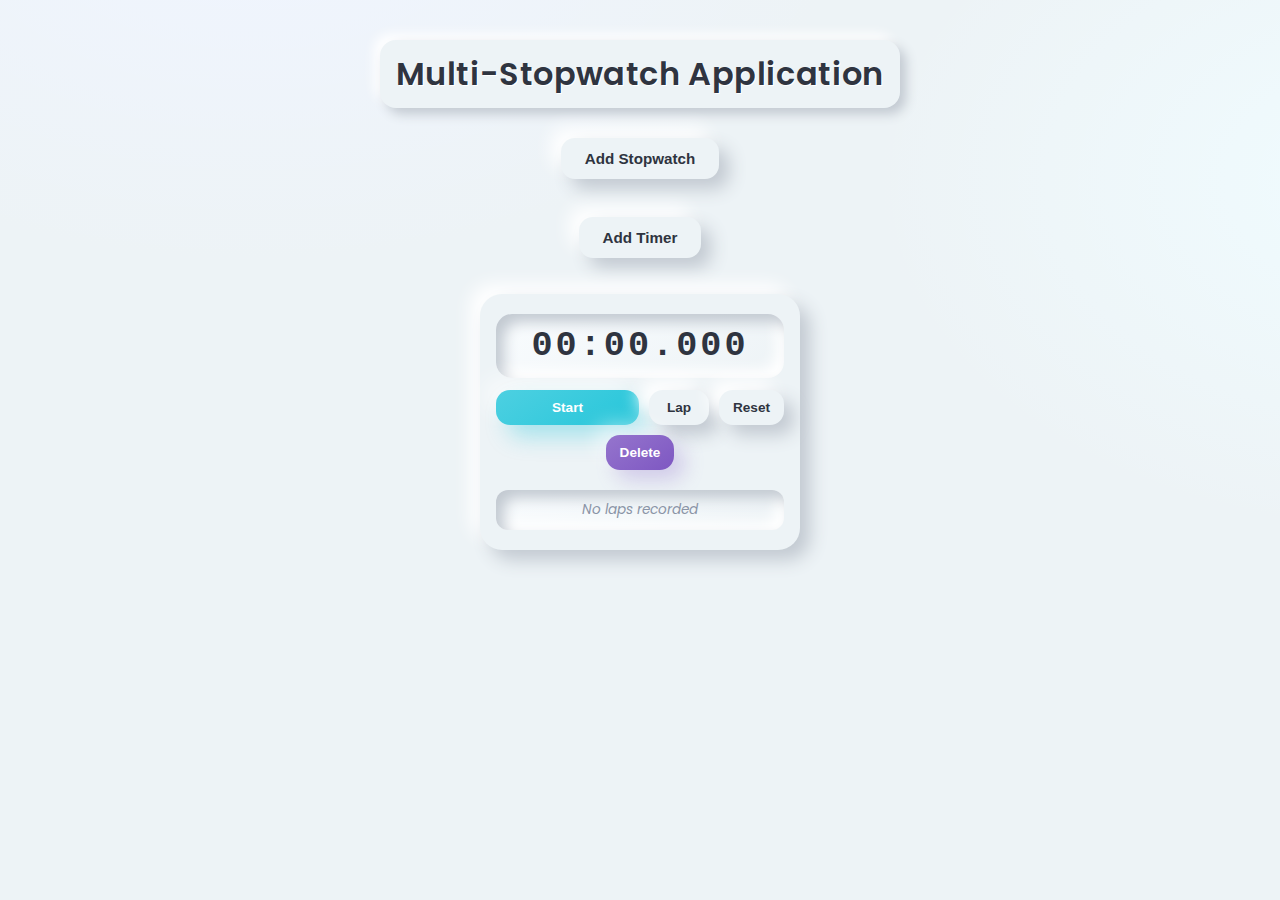
<file: index.html>
<!DOCTYPE html>
<html lang="en">
<head>
    <meta charset="UTF-8">
    <meta name="viewport" content="width=device-width, initial-scale=1.0">
    <title>Multi-Stopwatch Application</title>
    <link rel="preconnect" href="https://fonts.googleapis.com">
    <link rel="preconnect" href="https://fonts.gstatic.com" crossorigin>
    <link href="https://fonts.googleapis.com/css2?family=Poppins:wght@400;600;700&display=swap" rel="stylesheet">
    <link rel="stylesheet" href="styles.css">
</head>
<body>
    <h1>Multi-Stopwatch Application</h1>
    <button id="add-stopwatch">Add Stopwatch</button>
    <button id="add-timer">Add Timer</button>
    <div id="container"></div>
    
    <script src="app.js"></script>
</body>
</html>
</file>
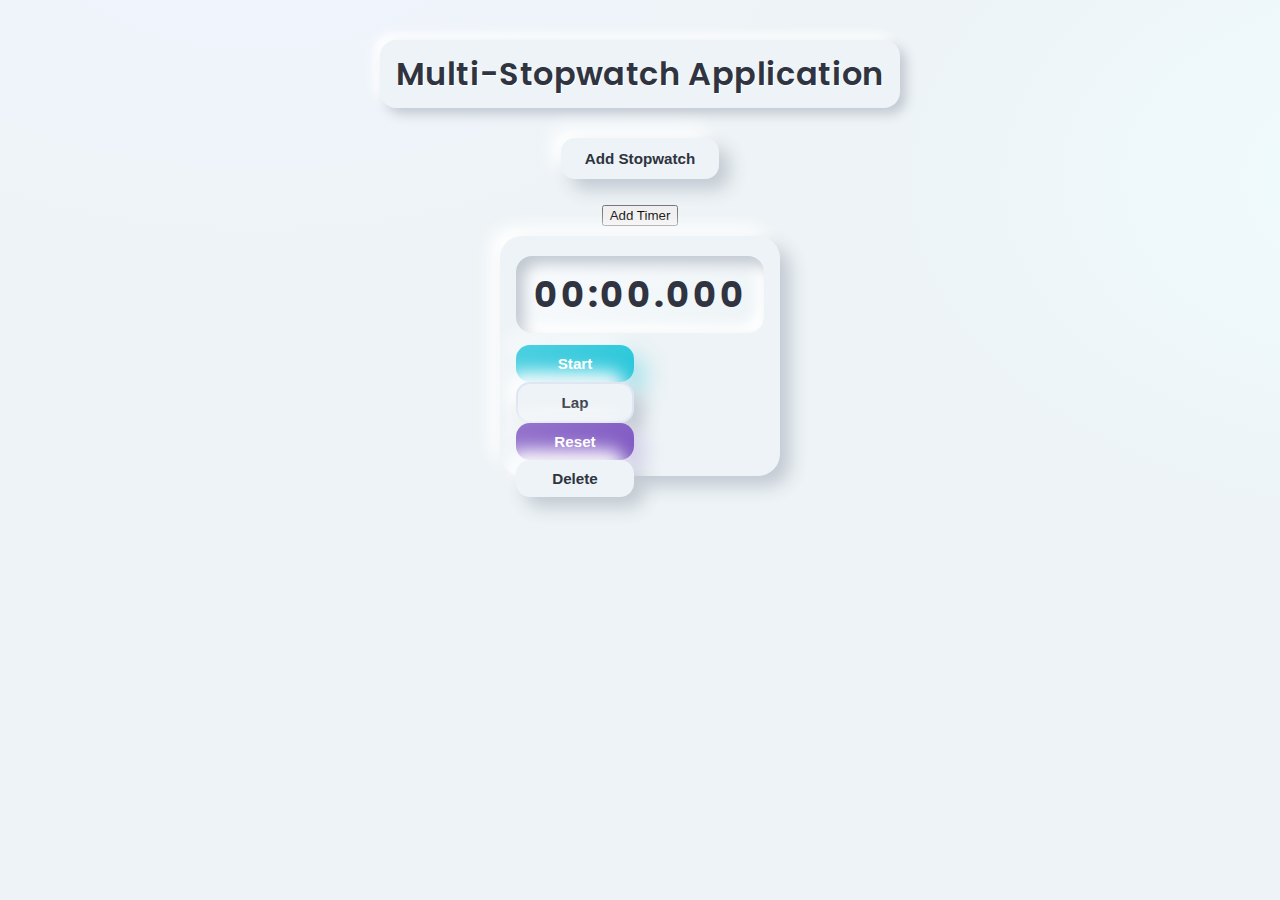
<file: DOM Manipulation/index.html>
<!DOCTYPE html>
<html lang="en">
<head>
    <meta charset="UTF-8">
    <meta name="viewport" content="width=device-width, initial-scale=1.0">
    <title>Multi-Stopwatch Application</title>
    <link rel="preconnect" href="https://fonts.googleapis.com">
    <link rel="preconnect" href="https://fonts.gstatic.com" crossorigin>
    <link href="https://fonts.googleapis.com/css2?family=Poppins:wght@400;600;700&display=swap" rel="stylesheet">
    <link rel="stylesheet" href="styles.css">
</head>
<body>
    <h1>Multi-Stopwatch Application</h1>
    <button id="add-stopwatch">Add Stopwatch</button>
    <button id="add-timer">Add Timer</button>
    <div id="container"></div>
    
    <script src="app.js"></script>
</body>
</html>
</file>
<file: styles.css>
/* === Neumorphism Stopwatch (Teal + Violet edition) === */

/* Palette & shadow tokens */
:root {
  --bg: #edf3f6;              /* main surface */
  --bg-2: #f9fcfe;            /* lighter tint */
  --ink: #2f3440;             /* text */
  --accent: #4dd0e1;          /* start button (teal) */
  --accent-2: #26c6da;        /* start hover */
  --danger: #9575cd;          /* delete (violet) */
  --danger-2: #7e57c2;        /* delete hover */
  --outline: #cfd6e3;         /* subtle borders */

  /* Neumorphic shadows */
  --shadow-dark: #c2c9d1;
  --shadow-light: #ffffff;
  --elevated: 10px 10px 18px var(--shadow-dark),
              -10px -10px 18px var(--shadow-light);
  --pressed: inset 8px 8px 14px var(--shadow-dark),
             inset -8px -8px 14px var(--shadow-light);
  --soft: 6px 6px 12px var(--shadow-dark),
          -6px -6px 12px var(--shadow-light);
}

* { 
  box-sizing: border-box; 
  margin: 0;
  padding: 0;
}
html, body { height: 100%; }

/* Page */
body {
  font-family: "Poppins", system-ui, -apple-system, Segoe UI, Roboto, Arial, sans-serif;
  color: var(--ink);
  background: radial-gradient(1000px 600px at 20% -10%, #f0f5ff 0%, transparent 60%),
              radial-gradient(900px 600px at 110% 20%, #f0fcff 0%, transparent 60%),
              var(--bg);
  display: flex;
  flex-direction: column;
  align-items: center;
  padding: 40px 24px;
  min-height: 100vh;
}

/* Title */
h1 {
  margin: 0 0 18px;
  font-weight: 600;
  letter-spacing: 0.4px;
  color: var(--ink);
  text-shadow: 1px 1px 0 #fff;
  padding: 10px 16px;
  border-radius: 16px;
  box-shadow: var(--soft);
  background: var(--bg);
}

/* Add Stopwatch button */
#add-stopwatch {
  background: var(--bg);
  color: var(--ink);
  border: none;
  padding: 12px 24px;
  border-radius: 14px;
  font-size: 0.95rem;
  font-weight: 600;
  cursor: pointer;
  margin: 12px 0 26px;
  box-shadow: var(--elevated);
  transition: transform 120ms ease, box-shadow 120ms ease, filter 120ms ease;
}
#add-stopwatch:hover   { filter: brightness(1.05); }
#add-stopwatch:active  { box-shadow: var(--pressed); }
#add-stopwatch:focus-visible {
  outline: 2px solid var(--outline);
  outline-offset: 4px;
  border-radius: 16px;
}

/* Add Timer button */
#add-timer {
  background: var(--bg);
  color: var(--ink);
  border: none;
  padding: 12px 24px;
  border-radius: 14px;
  font-size: 0.95rem;
  font-weight: 600;
  cursor: pointer;
  margin: 12px 0 26px;
  box-shadow: var(--elevated);
  transition: transform 120ms ease, box-shadow 120ms ease, filter 120ms ease;
}
#add-timer:hover   { filter: brightness(1.05); }
#add-timer:active  { box-shadow: var(--pressed); }
#add-timer:focus-visible {
  outline: 2px solid var(--outline);
  outline-offset: 4px;
  border-radius: 16px;
}

/* Container */
#container {
  width: 100%;
  max-width: 1200px;
  display: flex;
  flex-wrap: wrap;
  justify-content: center;
  gap: 22px;
  padding: 10px;
}

/* Stopwatch card */
.stopwatch-box {
  flex: 0 0 320px;
  max-width: 320px;
  background: var(--bg);
  border-radius: 22px;
  box-shadow: var(--elevated);
  padding: 20px 16px;
  display: flex;
  flex-direction: column;
  gap: 12px;
  align-items: center;
  transition: transform 200ms ease;
}

.stopwatch-box:hover {
  transform: translateY(-2px);
}

.stopwatch-box.countdown-finished {
  background: linear-gradient(145deg, #ff8a80, #ff5722);
  color: white;
}

/* Display */
.time-display {
  width: 100%;
  font-size: 2.2rem;
  font-weight: 700;
  letter-spacing: 3px;
  color: var(--ink);
  text-align: center;
  font-variant-numeric: tabular-nums;
  background: linear-gradient(145deg, var(--bg-2), var(--bg));
  border-radius: 16px;
  padding: 12px;
  box-shadow: var(--pressed);
  font-family: 'Courier New', monospace;
}

.countdown-finished .time-display {
  background: rgba(255, 255, 255, 0.2);
  color: white;
  box-shadow: inset 8px 8px 14px rgba(0,0,0,0.1),
              inset -8px -8px 14px rgba(255,255,255,0.1);
}

/* Controls section */
.controls {
  display: flex;
  flex-wrap: wrap;
  gap: 10px;
  width: 100%;
  justify-content: center;
}

/* All buttons base style */
.stopwatch-box button {
  appearance: none;
  border: none;
  border-radius: 14px;
  padding: 10px 14px;
  font-size: 0.85rem;
  font-weight: 600;
  color: var(--ink);
  background: var(--bg);
  box-shadow: var(--elevated);
  cursor: pointer;
  transition: transform 100ms ease, box-shadow 120ms ease, filter 120ms ease, background 120ms ease, border-color 120ms ease;
}

.stopwatch-box button:hover { filter: brightness(1.03); }
.stopwatch-box button:active { box-shadow: var(--pressed); }
.stopwatch-box button:focus-visible {
  outline: 2px solid var(--outline);
  outline-offset: 3px;
  border-radius: 16px;
}

/* Start/Pause button (teal) */
.start-pause {
  flex: 1;
  min-width: 120px;
  color: #fff !important;
  background: linear-gradient(145deg, var(--accent), var(--accent-2)) !important;
  box-shadow: 12px 12px 22px rgba(38, 198, 218, 0.35),
              -12px -12px 22px rgba(255, 255, 255, 0.6) !important;
}

.start-pause.pause {
  background: linear-gradient(145deg, #ffc107, #ff9800) !important;
  box-shadow: 12px 12px 22px rgba(255, 193, 7, 0.35),
              -12px -12px 22px rgba(255, 255, 255, 0.6) !important;
}

.start-pause:active { 
  box-shadow: var(--pressed) !important; 
}

/* Lap button */
.lap {
  flex: 0 0 auto;
  min-width: 60px;
  color: var(--ink);
  background: var(--bg);
  border: 2px solid #dde6f2;
}

/* Reset button */
.reset {
  flex: 0 0 auto;
  min-width: 60px;
  color: var(--ink);
  background: var(--bg);
  border: 2px solid #dde6f2;
}

/* Delete button (violet) */
.delete {
  flex: 0 0 auto;
  min-width: 60px;
  color: #fff !important;
  background: linear-gradient(145deg, var(--danger), var(--danger-2)) !important;
  box-shadow: 10px 10px 20px rgba(149, 117, 205, 0.32),
              -10px -10px 20px rgba(255, 255, 255, 0.55) !important;
}

/* Countdown section */
.countdown-section {
  display: flex;
  gap: 8px;
  align-items: center;
  justify-content: center;
  width: 100%;
  flex-wrap: wrap;
}

.countdown-input {
  padding: 8px 12px;
  border: 2px solid var(--outline);
  border-radius: 10px;
  font-size: 14px;
  width: 80px;
  text-align: center;
  background: var(--bg-2);
  color: var(--ink);
  box-shadow: var(--pressed);
  font-weight: 600;
}

.countdown-input:focus {
  outline: none;
  border-color: var(--accent);
}

.set-countdown {
  background: linear-gradient(145deg, #42a5f5, #1976d2) !important;
  color: white !important;
  box-shadow: 8px 8px 16px rgba(25, 118, 210, 0.3),
              -8px -8px 16px rgba(255, 255, 255, 0.6) !important;
  font-size: 0.8rem;
  padding: 8px 12px;
}

/* Time's up message */
.time-up-message {
  text-align: center;
  font-size: 1.1em;
  font-weight: bold;
  margin: 8px 0;
  padding: 8px;
  background: rgba(255, 255, 255, 0.2);
  border-radius: 10px;
  display: none;
}

.countdown-finished .time-up-message {
  display: block;
}

/* Laps section */
.laps {
  list-style: none;
  max-height: 150px;
  overflow-y: auto;
  background: linear-gradient(145deg, var(--bg-2), var(--bg));
  border-radius: 12px;
  padding: 10px;
  width: 100%;
  box-shadow: var(--pressed);
  margin-top: 8px;
}

.laps:empty::before {
  content: "No laps recorded";
  color: #8a94a6;
  font-style: italic;
  text-align: center;
  display: block;
  font-size: 0.85rem;
}

.laps li {
  padding: 4px 8px;
  border-bottom: 1px solid rgba(207, 214, 227, 0.5);
  font-family: 'Courier New', monospace;
  font-size: 0.85rem;
  color: var(--ink);
}

.laps li:last-child {
  border-bottom: none;
}

.countdown-finished .laps li {
  color: white;
  border-bottom-color: rgba(255, 255, 255, 0.3);
}

.countdown-finished .laps:empty::before {
  color: rgba(255, 255, 255, 0.7);
}

/* Responsive adjustments */
@media (max-width: 768px) {
  .stopwatch-box {
    flex: 1 1 280px;
    max-width: 350px;
  }
  
  body {
    padding: 20px 16px;
  }
  
  #container {
    gap: 16px;
  }
}
</file>
<file: DOM Manipulation/styles.css>
/* === Neumorphism Stopwatch (Teal + Violet edition) === */

/* Palette & shadow tokens */
:root {
  --bg: #edf3f6;              /* main surface */
  --bg-2: #f9fcfe;            /* lighter tint */
  --ink: #2f3440;             /* text */
  --accent: #4dd0e1;          /* start button (teal) */
  --accent-2: #26c6da;        /* start hover */
  --danger: #9575cd;          /* delete (violet) */
  --danger-2: #7e57c2;        /* delete hover */
  --outline: #cfd6e3;         /* subtle borders */

  /* Neumorphic shadows */
  --shadow-dark: #c2c9d1;
  --shadow-light: #ffffff;
  --elevated: 10px 10px 18px var(--shadow-dark),
              -10px -10px 18px var(--shadow-light);
  --pressed: inset 8px 8px 14px var(--shadow-dark),
             inset -8px -8px 14px var(--shadow-light);
  --soft: 6px 6px 12px var(--shadow-dark),
          -6px -6px 12px var(--shadow-light);
}

* { box-sizing: border-box; }
html, body { height: 100%; }

/* Page */
body {
  margin: 0;
  font-family: "Poppins", system-ui, -apple-system, Segoe UI, Roboto, Arial, sans-serif;
  color: var(--ink);
  background: radial-gradient(1000px 600px at 20% -10%, #f0f5ff 0%, transparent 60%),
              radial-gradient(900px 600px at 110% 20%, #f0fcff 0%, transparent 60%),
              var(--bg);
  display: flex;
  flex-direction: column;
  align-items: center;
  padding: 40px 24px;
}

/* Title */
h1 {
  margin: 0 0 18px;
  font-weight: 600;
  letter-spacing: 0.4px;
  color: var(--ink);
  text-shadow: 1px 1px 0 #fff;
  padding: 10px 16px;
  border-radius: 16px;
  box-shadow: var(--soft);
  background: var(--bg);
}

/* Add Stopwatch button */
#add-stopwatch {
  background: var(--bg);
  color: var(--ink);
  border: none;
  padding: 12px 24px;
  border-radius: 14px;
  font-size: 0.95rem;
  font-weight: 600;
  cursor: pointer;
  margin: 12px 0 26px;
  box-shadow: var(--elevated);
  transition: transform 120ms ease, box-shadow 120ms ease, filter 120ms ease;
}
#add-stopwatch:hover   { filter: brightness(1.05); }
#add-stopwatch:active  { box-shadow: var(--pressed); }
#add-stopwatch:focus-visible {
  outline: 2px solid var(--outline);
  outline-offset: 4px;
  border-radius: 16px;
}

/* Container */
#container {
  width: 100%;
  max-width: 1100px;
  display: flex;
  flex-wrap: wrap;
  justify-content: center;
  gap: 22px;
  padding: 10px;
}

/* Stopwatch card */
.stopwatch-box {
  flex: 0 0 280px;
  max-width: 280px;
  height: 240px;
  background: var(--bg);
  border-radius: 22px;
  box-shadow: var(--elevated);
  padding: 20px 16px;
  display: grid;
  grid-template-columns: 1fr 1fr;
  grid-template-rows: auto auto auto;
  grid-template-areas:
    "display display"
    "primary primary"
    "reset   delete";
  gap: 12px;
  align-items: center;
  justify-items: center;
}

/* Display */
.stopwatch-box time[role="timer"] {
  grid-area: display;
  width: 100%;
  font-size: 2.2rem;
  font-weight: 700;
  letter-spacing: 3px;
  color: var(--ink);
  text-align: center;
  font-variant-numeric: tabular-nums;
  background: linear-gradient(145deg, var(--bg-2), var(--bg));
  border-radius: 16px;
  padding: 12px;
  box-shadow: var(--pressed);
}

/* Buttons */
.stopwatch-box button {
  appearance: none;
  border: none;
  border-radius: 14px;
  padding: 10px 14px;
  width: 100%;
  font-size: 0.95rem;
  font-weight: 600;
  color: var(--ink);
  background: var(--bg);
  box-shadow: var(--elevated);
  cursor: pointer;
  transition: transform 100ms ease, box-shadow 120ms ease, filter 120ms ease, background 120ms ease, border-color 120ms ease;
}
.stopwatch-box button:hover  { filter: brightness(1.03); }
.stopwatch-box button:active { box-shadow: var(--pressed); }
.stopwatch-box button:focus-visible {
  outline: 2px solid var(--outline);
  outline-offset: 3px;
  border-radius: 16px;
}

/* Start/Pause (teal) */
.stopwatch-box button:nth-of-type(1) {
  grid-area: primary;
  color: #fff;
  background: linear-gradient(145deg, var(--accent), var(--accent-2));
  box-shadow:
    12px 12px 22px rgba(38, 198, 218, 0.35),
    -12px -12px 22px rgba(255, 255, 255, 0.6);
}
.stopwatch-box button:nth-of-type(1):active { box-shadow: var(--pressed); }

/* Reset (neutral outline) */
.stopwatch-box button:nth-of-type(2) {
  grid-area: reset;
  color: var(--ink);
  background: var(--bg);
  border: 2px solid #dde6f2;
}

/* Delete (violet) */
.stopwatch-box button:nth-of-type(3) {
  grid-area: delete;
  color: #fff;
  background: linear-gradient(145deg, var(--danger), var(--danger-2));
  box-shadow:
    10px 10px 20px rgba(149, 117, 205, 0.32),
    -10px -10px 20px rgba(255, 255, 255, 0.55);
}
</file>
